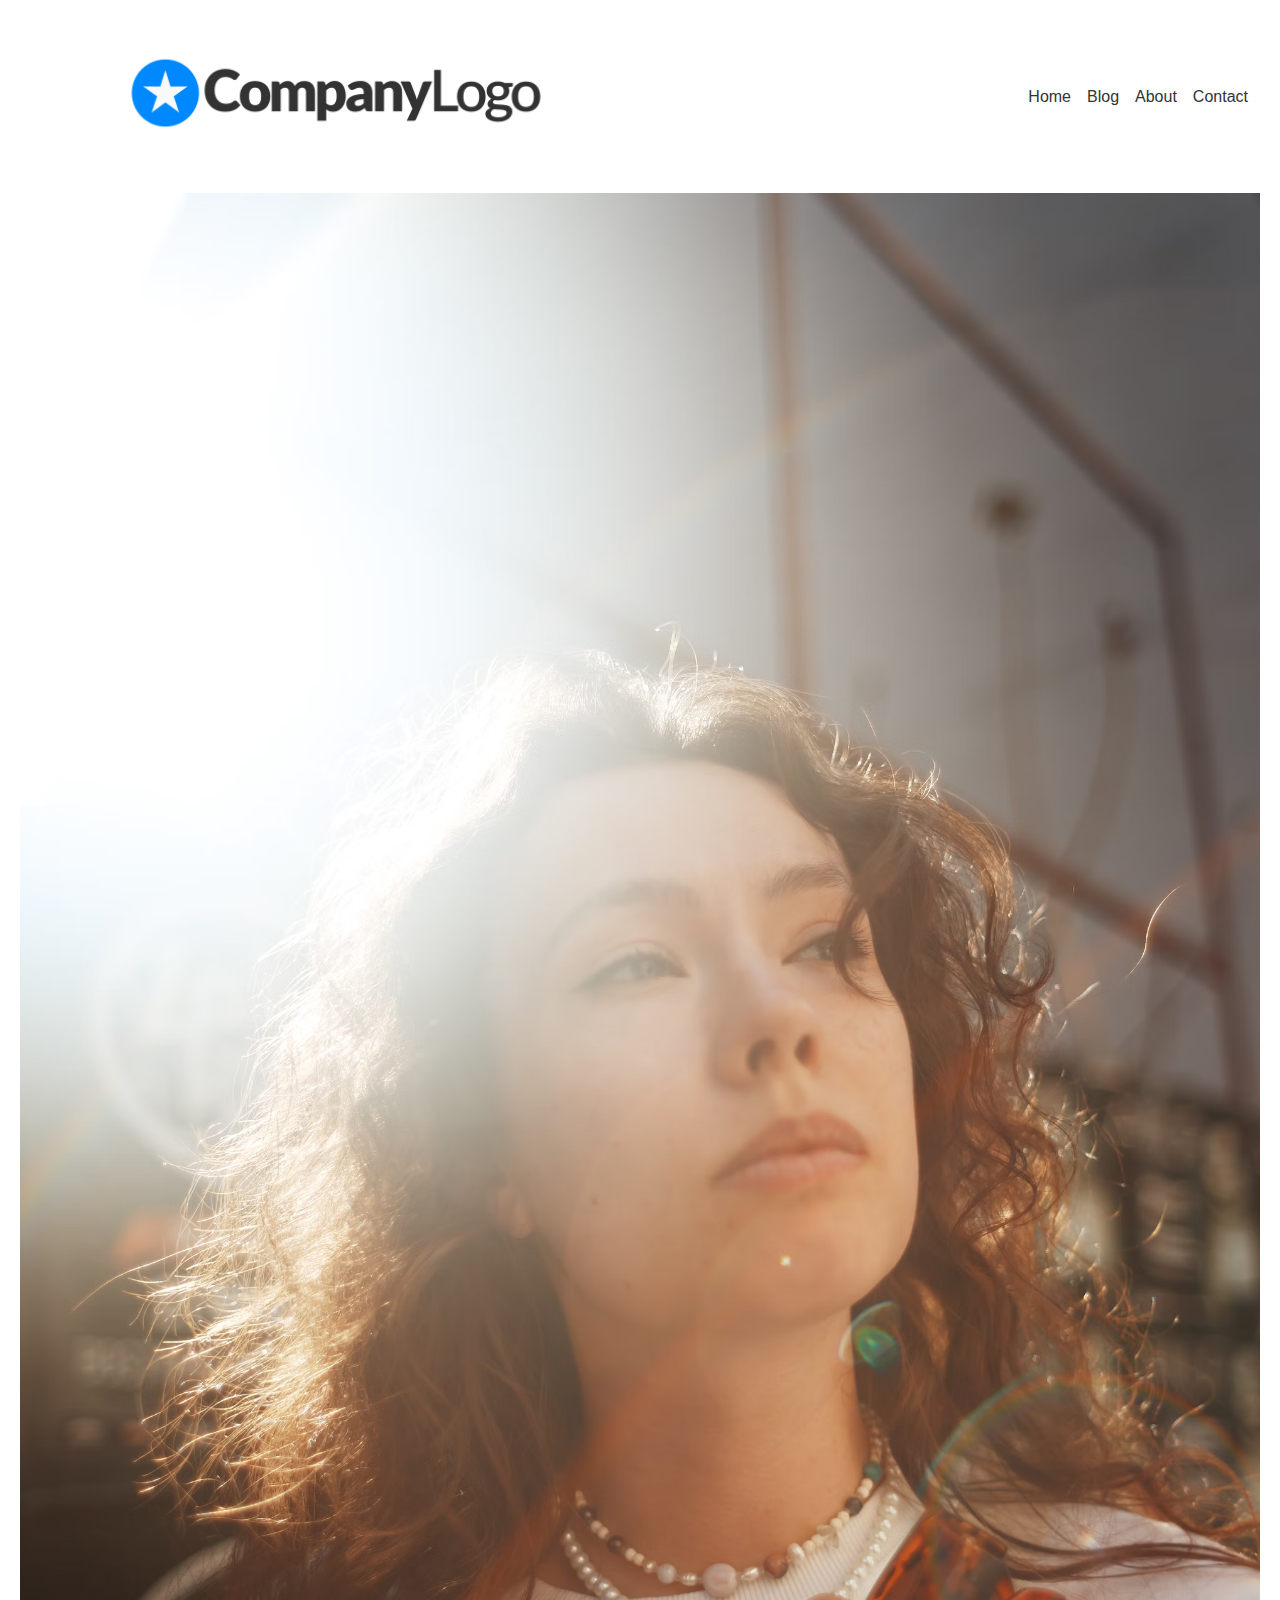
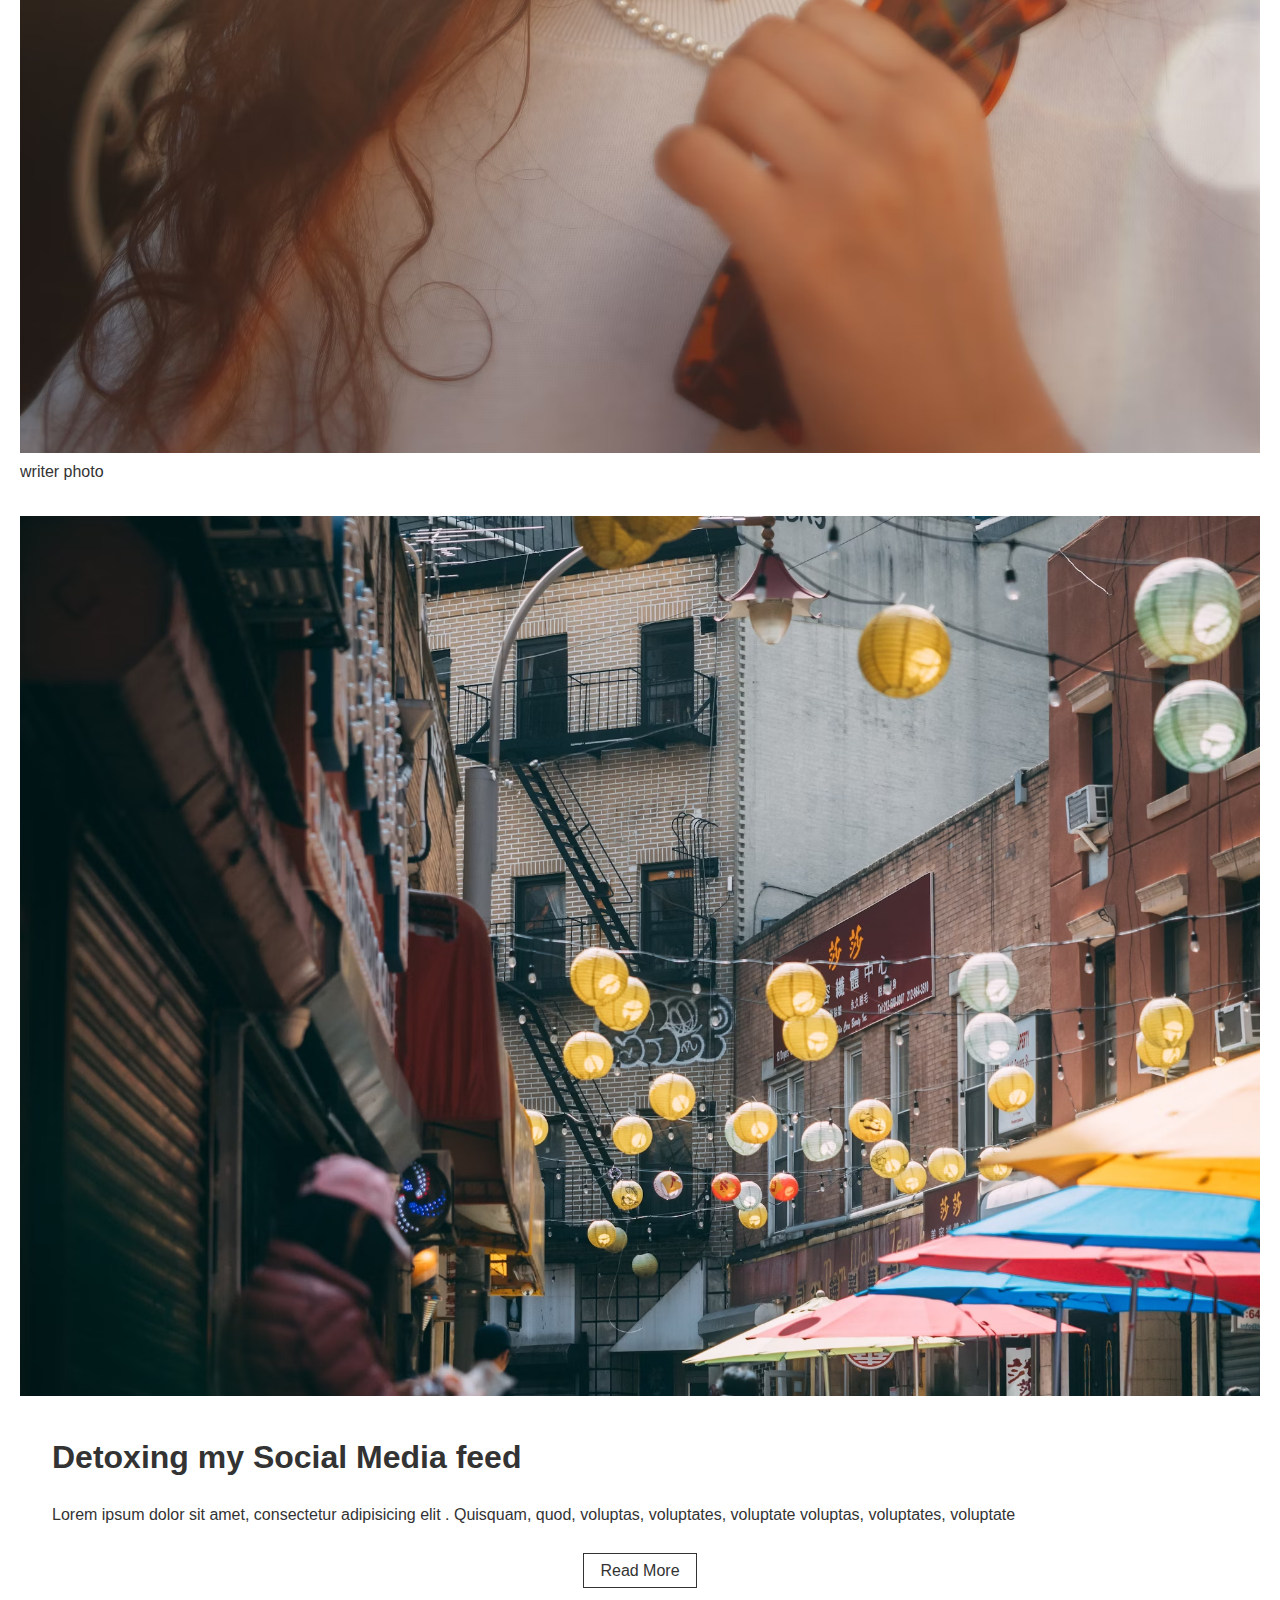
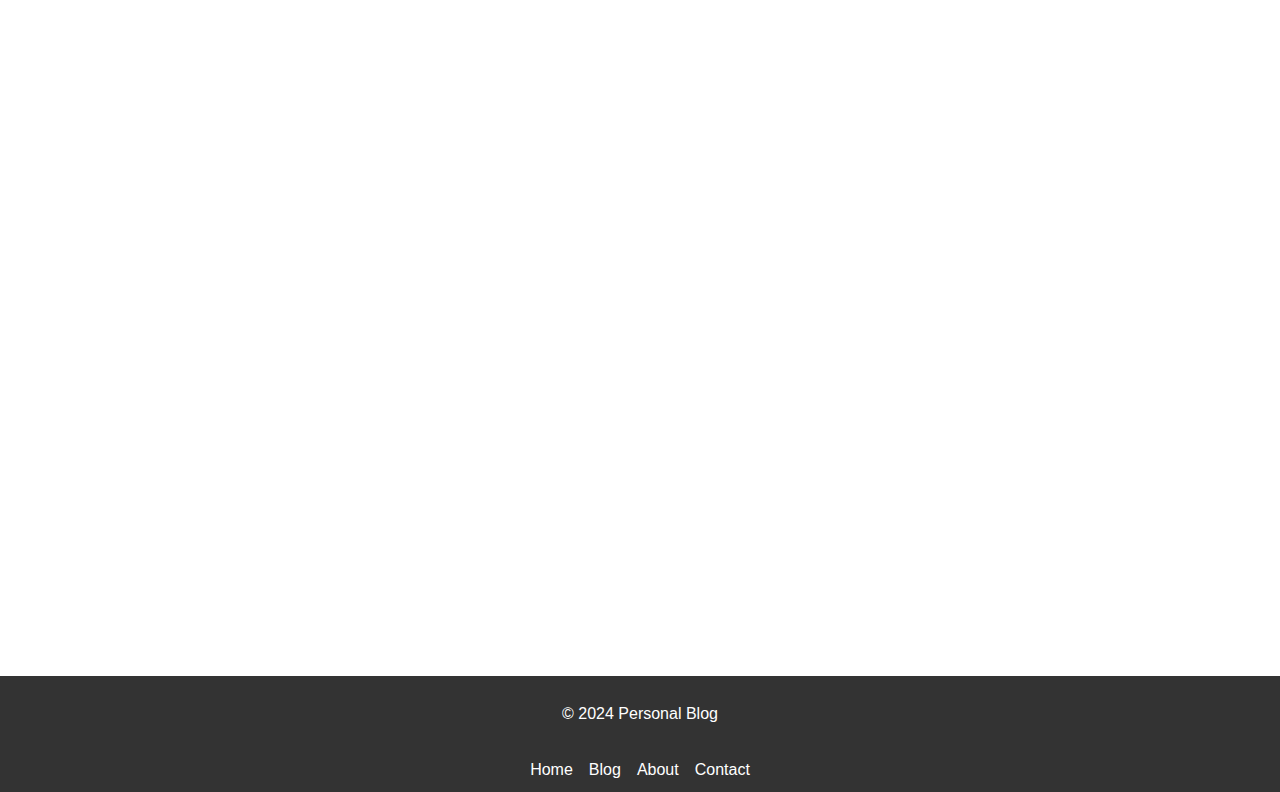
<file: index.html>
<!DOCTYPE html>
<html lang="en">

<head>
    <meta charset="UTF-8">
    <meta name="viewport" content="width=device-width, initial-scale=1.0">
    <title>Personal Blog</title>
    <link rel="stylesheet" href="assets/css/main.css">
    <link rel="stylesheet" href="assets/css/article.css">
</head>

<body>
    <nav>
        <div class="logo">
            <img src="assets/images/logo.png" alt="logo">
        </div>
        <div class="nav-bar">
            <ul>
                <li>
                    <a href="/">
                        Home
                    </a>
                </li>
                <li>
                    <a href="/blogpost-1.html">
                        Blog
                    </a>
                </li>
                <li>
                    <a href="/about.html">
                        About
                    </a>
                </li>
                <li>
                    <a href="/contact.html">
                        Contact
                    </a>
                </li>
                </li>
            </ul>
        </div>
    </nav>
    <article>
        <header>
            <div class="header-figure">
                <figure>
                    <img src="assets/images/photo.avif" alt="my photo">
                    <figcaption>writer photo</figcaption>
                </figure>
            </div>
            <div class="blog">
                <div class="blog-image">
                    <img src="assets/images/blog.avif" alt="blogpost">
                </div>
                <div class="content">
                    <h1>Detoxing my Social Media feed</h1>
                    <p>
                        Lorem ipsum dolor sit amet, consectetur adipisicing elit
                        . Quisquam, quod, voluptas, voluptates, voluptate
                        voluptas, voluptates, voluptate
                    </p>
                    <div class="blog-link">
                        <a href="blogpost-1.html">Read More</a>
                    </div>
                </div>
            </div>
        </header>
    </article>
    <footer>
        <div class="copy-write">
            <p>&copy; 2024 Personal Blog</p>
        </div>
        <div class="footer-bar">
            <ul>
                <li>
                    <a href="/">Home</a>
                </li>
                <li>
                    <a href="/blogpost-1.html">Blog</a>
                </li>
                <li>
                    <a href="/about.html">About</a>
                </li>
                <li>
                    <a href="contact.html">Contact</a>
                </li>
            </ul>
        </div>
    </footer>
</body>

</html>
</file>
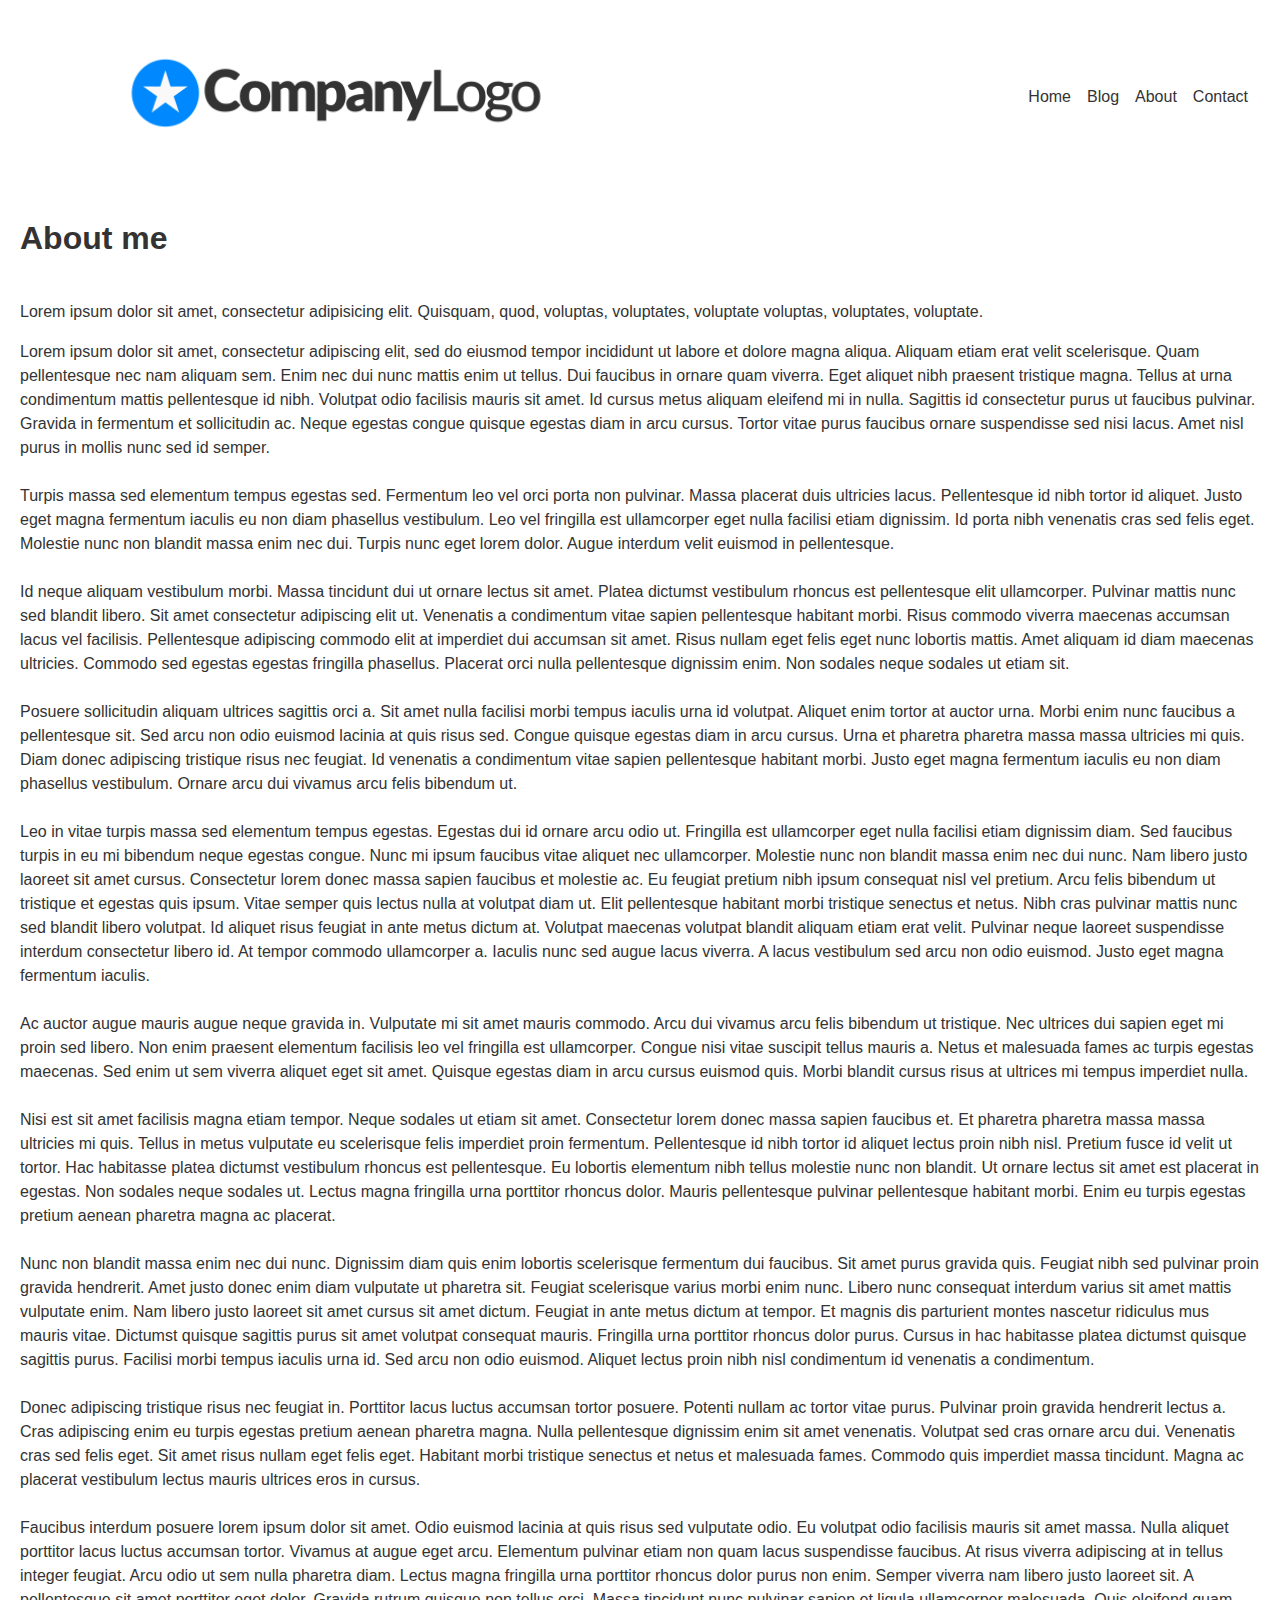
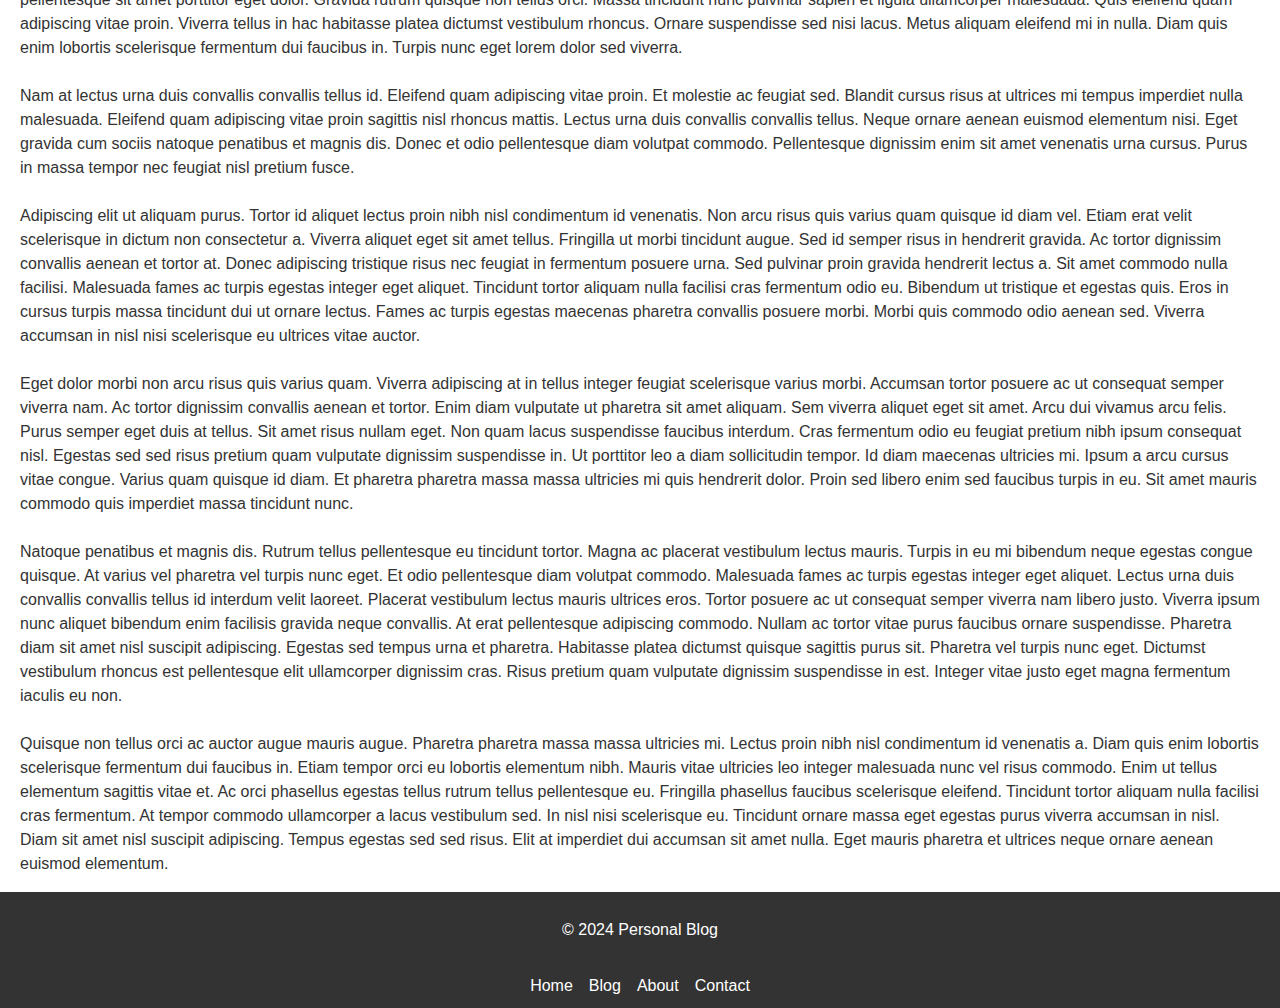
<file: about.html>
<!DOCTYPE html>
<html lang="en">

<head>
    <meta charset="UTF-8">
    <meta name="viewport" content="width=device-width, initial-scale=1.0">
    <title>About me</title>
    <link rel="stylesheet" href="assets/css/main.css">
</head>

<body>
    <nav>
        <div class="logo">
            <img src="assets/images/logo.png" alt="logo">
        </div>
            <ul>
                <li>
                    <a href="/">
                        Home
                    </a>
                </li>
                <li>
                    <a href="/blogpost-1.html">
                        Blog
                    </a>
                </li>
                <li>
                    <a href="/about.html">
                        About
                    </a>
                </li>
                <li>
                    <a href="/contact.html">
                        Contact
                    </a>
                </li>
                </li>
            </ul>
    </nav>
        <article>
            <header>
                <h1>About me</h1>
            </header>
            <section id ="about-section">
                <p>
                    Lorem ipsum dolor sit amet, consectetur adipisicing elit. Quisquam, quod, voluptas, voluptates,
                    voluptate voluptas, voluptates, voluptate.
                </p>
                <p>
                    Lorem ipsum dolor sit amet, consectetur adipiscing elit, sed do eiusmod tempor incididunt ut labore
                    et dolore magna aliqua. Aliquam etiam erat velit scelerisque. Quam pellentesque nec nam aliquam sem.
                    Enim nec dui nunc mattis enim ut tellus. Dui faucibus in ornare quam viverra. Eget aliquet nibh
                    praesent tristique magna. Tellus at urna condimentum mattis pellentesque id nibh. Volutpat odio
                    facilisis mauris sit amet. Id cursus metus aliquam eleifend mi in nulla. Sagittis id consectetur
                    purus ut faucibus pulvinar. Gravida in fermentum et sollicitudin ac. Neque egestas congue quisque
                    egestas diam in arcu cursus. Tortor vitae purus faucibus ornare suspendisse sed nisi lacus. Amet
                    nisl purus in mollis nunc sed id semper.
                    <br><br>
                    Turpis massa sed elementum tempus egestas sed. Fermentum leo vel orci porta non pulvinar. Massa
                    placerat duis ultricies lacus. Pellentesque id nibh tortor id aliquet. Justo eget magna fermentum
                    iaculis eu non diam phasellus vestibulum. Leo vel fringilla est ullamcorper eget nulla facilisi
                    etiam dignissim. Id porta nibh venenatis cras sed felis eget. Molestie nunc non blandit massa enim
                    nec dui. Turpis nunc eget lorem dolor. Augue interdum velit euismod in pellentesque.
                    <br><br>
                    Id neque aliquam vestibulum morbi. Massa tincidunt dui ut ornare lectus sit amet. Platea dictumst
                    vestibulum rhoncus est pellentesque elit ullamcorper. Pulvinar mattis nunc sed blandit libero. Sit
                    amet consectetur adipiscing elit ut. Venenatis a condimentum vitae sapien pellentesque habitant
                    morbi. Risus commodo viverra maecenas accumsan lacus vel facilisis. Pellentesque adipiscing commodo
                    elit at imperdiet dui accumsan sit amet. Risus nullam eget felis eget nunc lobortis mattis. Amet
                    aliquam id diam maecenas ultricies. Commodo sed egestas egestas fringilla phasellus. Placerat orci
                    nulla pellentesque dignissim enim. Non sodales neque sodales ut etiam sit.
                    <br><br>
                    Posuere sollicitudin aliquam ultrices sagittis orci a. Sit amet nulla facilisi morbi tempus iaculis
                    urna id volutpat. Aliquet enim tortor at auctor urna. Morbi enim nunc faucibus a pellentesque sit.
                    Sed arcu non odio euismod lacinia at quis risus sed. Congue quisque egestas diam in arcu cursus.
                    Urna et pharetra pharetra massa massa ultricies mi quis. Diam donec adipiscing tristique risus nec
                    feugiat. Id venenatis a condimentum vitae sapien pellentesque habitant morbi. Justo eget magna
                    fermentum iaculis eu non diam phasellus vestibulum. Ornare arcu dui vivamus arcu felis bibendum ut.
                    <br><br>
                    Leo in vitae turpis massa sed elementum tempus egestas. Egestas dui id ornare arcu odio ut.
                    Fringilla est ullamcorper eget nulla facilisi etiam dignissim diam. Sed faucibus turpis in eu mi
                    bibendum neque egestas congue. Nunc mi ipsum faucibus vitae aliquet nec ullamcorper. Molestie nunc
                    non blandit massa enim nec dui nunc. Nam libero justo laoreet sit amet cursus. Consectetur lorem
                    donec massa sapien faucibus et molestie ac. Eu feugiat pretium nibh ipsum consequat nisl vel
                    pretium. Arcu felis bibendum ut tristique et egestas quis ipsum. Vitae semper quis lectus nulla at
                    volutpat diam ut. Elit pellentesque habitant morbi tristique senectus et netus. Nibh cras pulvinar
                    mattis nunc sed blandit libero volutpat. Id aliquet risus feugiat in ante metus dictum at. Volutpat
                    maecenas volutpat blandit aliquam etiam erat velit. Pulvinar neque laoreet suspendisse interdum
                    consectetur libero id. At tempor commodo ullamcorper a. Iaculis nunc sed augue lacus viverra. A
                    lacus vestibulum sed arcu non odio euismod. Justo eget magna fermentum iaculis.
                    <br><br>
                    Ac auctor augue mauris augue neque gravida in. Vulputate mi sit amet mauris commodo. Arcu dui
                    vivamus arcu felis bibendum ut tristique. Nec ultrices dui sapien eget mi proin sed libero. Non enim
                    praesent elementum facilisis leo vel fringilla est ullamcorper. Congue nisi vitae suscipit tellus
                    mauris a. Netus et malesuada fames ac turpis egestas maecenas. Sed enim ut sem viverra aliquet eget
                    sit amet. Quisque egestas diam in arcu cursus euismod quis. Morbi blandit cursus risus at ultrices
                    mi tempus imperdiet nulla.
                    <br><br>
                    Nisi est sit amet facilisis magna etiam tempor. Neque sodales ut etiam sit amet. Consectetur lorem
                    donec massa sapien faucibus et. Et pharetra pharetra massa massa ultricies mi quis. Tellus in metus
                    vulputate eu scelerisque felis imperdiet proin fermentum. Pellentesque id nibh tortor id aliquet
                    lectus proin nibh nisl. Pretium fusce id velit ut tortor. Hac habitasse platea dictumst vestibulum
                    rhoncus est pellentesque. Eu lobortis elementum nibh tellus molestie nunc non blandit. Ut ornare
                    lectus sit amet est placerat in egestas. Non sodales neque sodales ut. Lectus magna fringilla urna
                    porttitor rhoncus dolor. Mauris pellentesque pulvinar pellentesque habitant morbi. Enim eu turpis
                    egestas pretium aenean pharetra magna ac placerat.
                    <br><br>
                    Nunc non blandit massa enim nec dui nunc. Dignissim diam quis enim lobortis scelerisque fermentum
                    dui faucibus. Sit amet purus gravida quis. Feugiat nibh sed pulvinar proin gravida hendrerit. Amet
                    justo donec enim diam vulputate ut pharetra sit. Feugiat scelerisque varius morbi enim nunc. Libero
                    nunc consequat interdum varius sit amet mattis vulputate enim. Nam libero justo laoreet sit amet
                    cursus sit amet dictum. Feugiat in ante metus dictum at tempor. Et magnis dis parturient montes
                    nascetur ridiculus mus mauris vitae. Dictumst quisque sagittis purus sit amet volutpat consequat
                    mauris. Fringilla urna porttitor rhoncus dolor purus. Cursus in hac habitasse platea dictumst
                    quisque sagittis purus. Facilisi morbi tempus iaculis urna id. Sed arcu non odio euismod. Aliquet
                    lectus proin nibh nisl condimentum id venenatis a condimentum.
                    <br><br>
                    Donec adipiscing tristique risus nec feugiat in. Porttitor lacus luctus accumsan tortor posuere.
                    Potenti nullam ac tortor vitae purus. Pulvinar proin gravida hendrerit lectus a. Cras adipiscing
                    enim eu turpis egestas pretium aenean pharetra magna. Nulla pellentesque dignissim enim sit amet
                    venenatis. Volutpat sed cras ornare arcu dui. Venenatis cras sed felis eget. Sit amet risus nullam
                    eget felis eget. Habitant morbi tristique senectus et netus et malesuada fames. Commodo quis
                    imperdiet massa tincidunt. Magna ac placerat vestibulum lectus mauris ultrices eros in cursus.
                    <br><br>
                    Faucibus interdum posuere lorem ipsum dolor sit amet. Odio euismod lacinia at quis risus sed
                    vulputate odio. Eu volutpat odio facilisis mauris sit amet massa. Nulla aliquet porttitor lacus
                    luctus accumsan tortor. Vivamus at augue eget arcu. Elementum pulvinar etiam non quam lacus
                    suspendisse faucibus. At risus viverra adipiscing at in tellus integer feugiat. Arcu odio ut sem
                    nulla pharetra diam. Lectus magna fringilla urna porttitor rhoncus dolor purus non enim. Semper
                    viverra nam libero justo laoreet sit. A pellentesque sit amet porttitor eget dolor. Gravida rutrum
                    quisque non tellus orci. Massa tincidunt nunc pulvinar sapien et ligula ullamcorper malesuada. Quis
                    eleifend quam adipiscing vitae proin. Viverra tellus in hac habitasse platea dictumst vestibulum
                    rhoncus. Ornare suspendisse sed nisi lacus. Metus aliquam eleifend mi in nulla. Diam quis enim
                    lobortis scelerisque fermentum dui faucibus in. Turpis nunc eget lorem dolor sed viverra.
                    <br><br>
                    Nam at lectus urna duis convallis convallis tellus id. Eleifend quam adipiscing vitae proin. Et
                    molestie ac feugiat sed. Blandit cursus risus at ultrices mi tempus imperdiet nulla malesuada.
                    Eleifend quam adipiscing vitae proin sagittis nisl rhoncus mattis. Lectus urna duis convallis
                    convallis tellus. Neque ornare aenean euismod elementum nisi. Eget gravida cum sociis natoque
                    penatibus et magnis dis. Donec et odio pellentesque diam volutpat commodo. Pellentesque dignissim
                    enim sit amet venenatis urna cursus. Purus in massa tempor nec feugiat nisl pretium fusce.
                    <br><br>
                    Adipiscing elit ut aliquam purus. Tortor id aliquet lectus proin nibh nisl condimentum id venenatis.
                    Non arcu risus quis varius quam quisque id diam vel. Etiam erat velit scelerisque in dictum non
                    consectetur a. Viverra aliquet eget sit amet tellus. Fringilla ut morbi tincidunt augue. Sed id
                    semper risus in hendrerit gravida. Ac tortor dignissim convallis aenean et tortor at. Donec
                    adipiscing tristique risus nec feugiat in fermentum posuere urna. Sed pulvinar proin gravida
                    hendrerit lectus a. Sit amet commodo nulla facilisi. Malesuada fames ac turpis egestas integer eget
                    aliquet. Tincidunt tortor aliquam nulla facilisi cras fermentum odio eu. Bibendum ut tristique et
                    egestas quis. Eros in cursus turpis massa tincidunt dui ut ornare lectus. Fames ac turpis egestas
                    maecenas pharetra convallis posuere morbi. Morbi quis commodo odio aenean sed. Viverra accumsan in
                    nisl nisi scelerisque eu ultrices vitae auctor.
                    <br><br>
                    Eget dolor morbi non arcu risus quis varius quam. Viverra adipiscing at in tellus integer feugiat
                    scelerisque varius morbi. Accumsan tortor posuere ac ut consequat semper viverra nam. Ac tortor
                    dignissim convallis aenean et tortor. Enim diam vulputate ut pharetra sit amet aliquam. Sem viverra
                    aliquet eget sit amet. Arcu dui vivamus arcu felis. Purus semper eget duis at tellus. Sit amet risus
                    nullam eget. Non quam lacus suspendisse faucibus interdum. Cras fermentum odio eu feugiat pretium
                    nibh ipsum consequat nisl. Egestas sed sed risus pretium quam vulputate dignissim suspendisse in. Ut
                    porttitor leo a diam sollicitudin tempor. Id diam maecenas ultricies mi. Ipsum a arcu cursus vitae
                    congue. Varius quam quisque id diam. Et pharetra pharetra massa massa ultricies mi quis hendrerit
                    dolor. Proin sed libero enim sed faucibus turpis in eu. Sit amet mauris commodo quis imperdiet massa
                    tincidunt nunc.
                    <br><br>
                    Natoque penatibus et magnis dis. Rutrum tellus pellentesque eu tincidunt tortor. Magna ac placerat
                    vestibulum lectus mauris. Turpis in eu mi bibendum neque egestas congue quisque. At varius vel
                    pharetra vel turpis nunc eget. Et odio pellentesque diam volutpat commodo. Malesuada fames ac turpis
                    egestas integer eget aliquet. Lectus urna duis convallis convallis tellus id interdum velit laoreet.
                    Placerat vestibulum lectus mauris ultrices eros. Tortor posuere ac ut consequat semper viverra nam
                    libero justo. Viverra ipsum nunc aliquet bibendum enim facilisis gravida neque convallis. At erat
                    pellentesque adipiscing commodo. Nullam ac tortor vitae purus faucibus ornare suspendisse. Pharetra
                    diam sit amet nisl suscipit adipiscing. Egestas sed tempus urna et pharetra. Habitasse platea
                    dictumst quisque sagittis purus sit. Pharetra vel turpis nunc eget. Dictumst vestibulum rhoncus est
                    pellentesque elit ullamcorper dignissim cras. Risus pretium quam vulputate dignissim suspendisse in
                    est. Integer vitae justo eget magna fermentum iaculis eu non.
                    <br><br>
                    Quisque non tellus orci ac auctor augue mauris augue. Pharetra pharetra massa massa ultricies mi.
                    Lectus proin nibh nisl condimentum id venenatis a. Diam quis enim lobortis scelerisque fermentum dui
                    faucibus in. Etiam tempor orci eu lobortis elementum nibh. Mauris vitae ultricies leo integer
                    malesuada nunc vel risus commodo. Enim ut tellus elementum sagittis vitae et. Ac orci phasellus
                    egestas tellus rutrum tellus pellentesque eu. Fringilla phasellus faucibus scelerisque eleifend.
                    Tincidunt tortor aliquam nulla facilisi cras fermentum. At tempor commodo ullamcorper a lacus
                    vestibulum sed. In nisl nisi scelerisque eu. Tincidunt ornare massa eget egestas purus viverra
                    accumsan in nisl. Diam sit amet nisl suscipit adipiscing. Tempus egestas sed sed risus. Elit at
                    imperdiet dui accumsan sit amet nulla. Eget mauris pharetra et ultrices neque ornare aenean euismod
                    elementum.
                </p>
            </section>
        </article>
    <footer>
        <div class="copy-write">
            <p>&copy; 2024 Personal Blog</p>
        </div>
        <div class="footer-bar">
            <ul>
                <li>
                    <a href="/">Home</a>
                </li>
                <li>
                    <a href="/blogpost-1.html">Blog</a>
                </li>
                <li>
                    <a href="/about.html">About</a>
                </li>
                <li>
                    <a href="/contact.html">Contact</a>
                </li>
            </ul>
        </div>
    </footer>
</body>

</html>
</file>
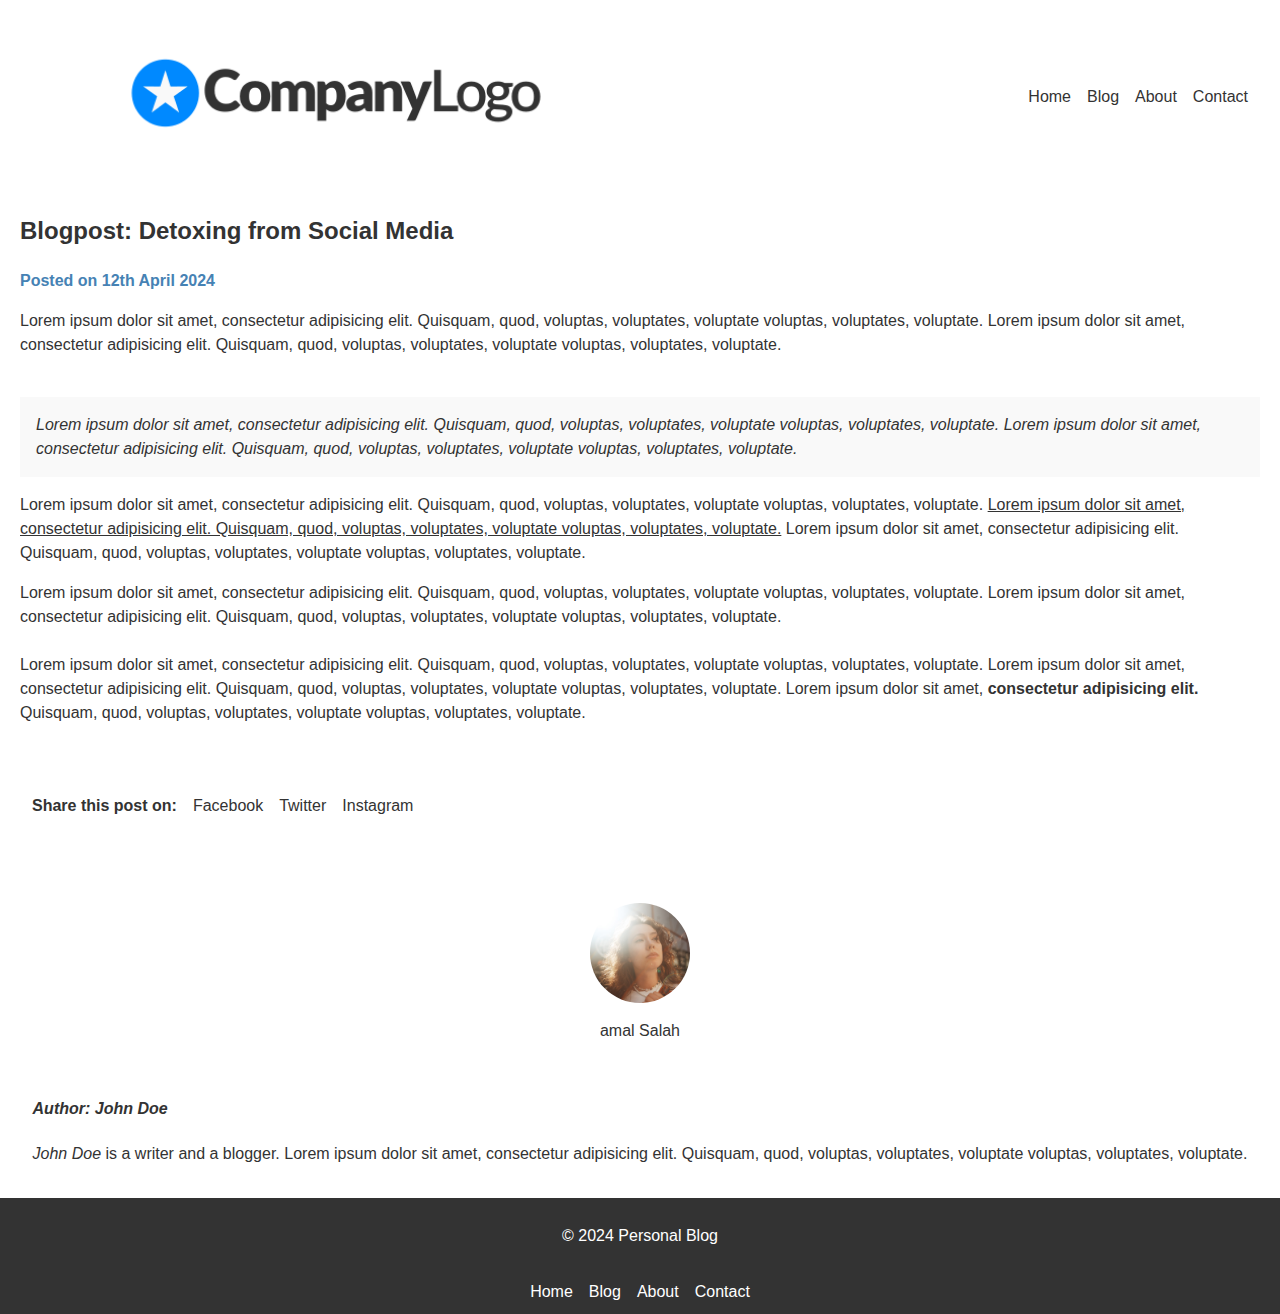
<file: blogpost-1.html>
<!DOCTYPE html>
<html lang="en">

<head>
    <meta charset="UTF-8">
    <meta name="viewport" content="width=device-width, initial-scale=1.0">
    <title>Detoxing from Social Media</title>
    <link rel="stylesheet" href="assets/css/main.css">
    <link rel="stylesheet" href="assets/css/blogpost.css">
</head>

<body>
    <nav>
        <div class="logo">
            <img src="assets/images/logo.png" alt="logo">
        </div>
        <div class="nav-bars">
            <ul>
                <li>
                    <a href="/">
                        Home
                    </a>
                </li>
                <li>
                    <a href="/blogpost-1.html">
                        Blog
                    </a>
                </li>
                <li>
                    <a href="/about.html">
                        About
                    </a>
                </li>
                <li>
                    <a href="/contact.html">
                        Contact
                    </a>
                </li>
                </li>
            </ul>
        </div>
    </nav>
        <div class="blog-post">
            <h2>
                <a href="#">Blogpost: Detoxing from Social Media</a>
            </h2>
            <h3>Posted on 12th April 2024</h3>
            <p>
                Lorem ipsum dolor sit amet, consectetur adipisicing elit.
                Quisquam, quod, voluptas, voluptates, voluptate voluptas,
                voluptates, voluptate. Lorem ipsum dolor sit amet, consectetur adipisicing elit.
                Quisquam, quod, voluptas, voluptates, voluptate voluptas,
                voluptates, voluptate.

                <br>
                <br>

            <blockquote>
                Lorem ipsum dolor sit amet, consectetur adipisicing elit.
                Quisquam, quod, voluptas, voluptates, voluptate voluptas,
                voluptates, voluptate. Lorem ipsum dolor sit amet, consectetur adipisicing elit.
                Quisquam, quod, voluptas, voluptates, voluptate voluptas,
                voluptates, voluptate.
            </blockquote>

            Lorem ipsum dolor sit amet, consectetur adipisicing elit.
            Quisquam, quod, voluptas, voluptates, voluptate voluptas,
            voluptates, voluptate. <u>Lorem ipsum dolor sit amet, consectetur adipisicing elit.
                Quisquam, quod, voluptas, voluptates, voluptate voluptas,
                voluptates, voluptate.</u> Lorem ipsum dolor sit amet, consectetur adipisicing elit.
            Quisquam, quod, voluptas, voluptates, voluptate voluptas,
            voluptates, voluptate.
            </p>
            <p>
                Lorem ipsum dolor sit amet, consectetur adipisicing elit.
                Quisquam, quod, voluptas, voluptates, voluptate voluptas,
                voluptates, voluptate. Lorem ipsum dolor sit amet, consectetur adipisicing elit.
                Quisquam, quod, voluptas, voluptates, voluptate voluptas,
                voluptates, voluptate.

                <br>
                <br>

                Lorem ipsum dolor sit amet, consectetur adipisicing elit.
                Quisquam, quod, voluptas, voluptates, voluptate voluptas,
                voluptates, voluptate. Lorem ipsum dolor sit amet, consectetur adipisicing elit.
                Quisquam, quod, voluptas, voluptates, voluptate voluptas,
                voluptates, voluptate. Lorem ipsum dolor sit amet, <b>consectetur adipisicing elit.</b>
                Quisquam, quod, voluptas, voluptates, voluptate voluptas,
                voluptates, voluptate.
            </p>
        </div>
    <section class="social-media">
        <h4>Share this post on: </h4>
        <ul>
            <li>
                <a href="https://www.facebook.com" target="_blank">Facebook</a>
            </li>
            <li>
                <a href="https://www.twitter.com" target="_blank">Twitter</a>
            </li>
            <li>
                <a href="https://www.instagram.com" target="_blank">Instagram</a>
            </li>
        </ul>
    </section>
    <div class="author-info">
        <figure>
            <div class="author-image">
                <img src="assets/images/photo.avif" alt="my photo" width="100">
            </div>

            <figcaption>amal Salah</figcaption>
        </figure>
        <div class="author-name">
            <h4><em>Author: John Doe</em></h4>
            <p><em>John Doe </em> is a writer and a blogger. Lorem ipsum dolor sit amet, consectetur adipisicing elit. Quisquam,
                quod, voluptas, voluptates, voluptate voluptas, voluptates, voluptate.</p>
        </div>
    </div>
    <footer>
        <div class="copy-write">
            <p>&copy; 2024 Personal Blog</p>
        </div>
        <div class="footer-bar">
            <ul>
                <li>
                    <a href="/">Home</a>
                </li>
                <li>
                    <a href="/blogpost-1.html">Blog</a>
                </li>
                <li>
                    <a href="/about.html">About</a>
                </li>
                <li>
                    <a href="/contact.html">Contact</a>
                </li>
            </ul>
        </div>
    </footer>
</body>

</html>
</file>
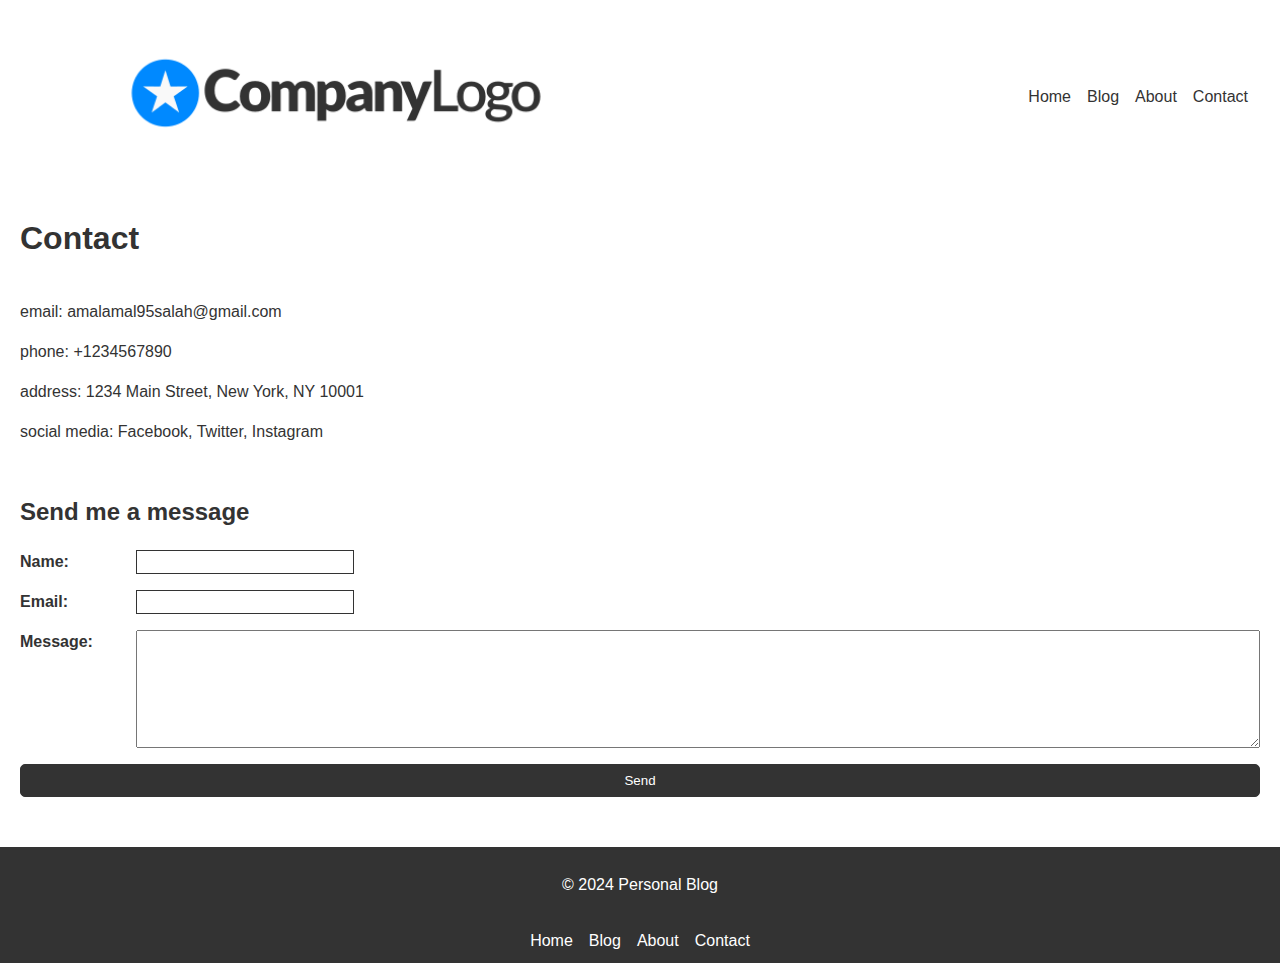
<file: contact.html>
<!DOCTYPE html>
<html lang="en">

<head>
    <meta charset="UTF-8">
    <meta name="viewport" content="width=device-width, initial-scale=1.0">
    <title>Contact</title>
    <link rel="stylesheet" href="assets/css/main.css">
    <link rel="stylesheet" href="assets/css/contact.css">
</head>

<body>
    <nav>
        <div class="logo">
            <img src="assets/images/logo.png" alt="logo">
        </div>
        <div class="nav-bar">
            <ul>
                <li>
                    <a href="/">
                        Home
                    </a>
                </li>
                <li>
                    <a href="/blogpost-1.html">
                        Blog
                    </a>
                </li>
                <li>
                    <a href="/about.html">
                        About
                    </a>
                </li>
                <li>
                    <a href="/contact.html">
                        Contact
                    </a>
                </li>
                </li>
            </ul>
        </div>
    </nav>
    <article>
        <header>
            <h1>Contact</h1>
        </header>
        <section id = "cotact-section">
            <p>
                email: <a href="mailto:amal95salah@gmail.com">amalamal95salah@gmail.com</a>
            </p>
            <p>
                phone: <a href="tel:+1234567890">+1234567890</a>
            </p>
            <p>
                address: 1234 Main Street, New York, NY 10001
            </p>
            <p>
                social media:
                <a href="https://www.facebook.com" target="_blank">Facebook</a>,
                <a href="https://www.twitter.com" target="_blank">Twitter</a>,
                <a href="https://www.instagram.com" target="_blank">Instagram</a>   
            </p>
        </section>
        <section class="contact-form">
            <h2>Send me a message</h2>
            <form action="contact.php" method="POST">
                <div class="contact-name">
                    <label for="name">Name:</label>
                    <input type="text" id="name" name="name" required>
                </div>
                <div class="contact-email">
                    <label for="email">Email:</label>
                    <input type="email" id="email" name="email" required>
                </div>
                <div class="contact-message">
                    <label for="message">Message:</label>
                    <textarea id="message" name="message" required></textarea>
                </div>
                <button type="submit">Send</button>
            </form>
        </section>
    </article>
    <footer>
        <div class="copy-write">
            <p>&copy; 2024 Personal Blog</p>
        </div>
        <div class="footer-nav">
            <ul>
                <li>
                    <a href="/">Home</a>
                </li>
                <li>
                    <a href="/blogpost-1.html">Blog</a>
                </li>
                <li>
                    <a href="/about.html">About</a>
                </li>
                <li>
                    <a href="/contact.html">Contact</a>
                </li>
            </ul>
        </div>
    </footer>
</body>

</html>
</file>
<file: assets/css/main.css>
@import 'navbar.css';
@import 'article.css';
@import 'footer.css';

body {
  font-family: 'Open Sans', sans-serif;
  font-size: 16px;
  line-height: 1.5;
  color: #333;
  margin: 0;
  padding: 0;
}

ul {
  list-style-type: none;
  margin: 0;
  padding: 0;
}

img {
  max-width: 100%;
  height: auto;
  object-fit: cover;
}

a {
    text-decoration: none;
    color: #333;
}
</file>
<file: assets/css/article.css>
article {
    padding: 0 20px;

}

article header {
    display: flex;
    justify-content: space-between;
    gap: 2rem;
}

article header figure {
    margin: 0
}

.blog-image {
    max-height: 50%;
    overflow: hidden;
}

.content {
    padding: 1rem 2rem;
}

.content .blog-link {
    margin-top: 2rem;
    text-align: center
}

.content .blog-link a {
    border: 1px solid #333;
    padding: 0.5rem 1rem;
}

.blog-post h3 {
    font-size: 1rem;
    margin: 1rem 0;
    color: steelblue
}

blockquote {
    font-style: italic;
    padding-left: 1rem;
    margin: 1rem 0;
    background-color: #f9f9f9;
    padding: 1rem;
    color: #333;
}

@media screen and (min-width: 600px) {
    article header {
        flex-wrap: wrap;
    }
}
</file>
<file: assets/css/blogpost.css>
.blog-post {
    padding: 0 20px;
}

.author-info {
    display: flex;;
    gap: 2rem;
    margin-top: 2rem;
    padding: 1rem 2rem;
    flex-wrap: wrap;
}

.author-info figure {
    margin: 0;
    display: flex;
    justify-content: center;
    flex-direction: column;
    align-items: center;
}

.author-info .author-image {
    width: 100px;
    height: 100px;
    border-radius: 50%;
    padding-bottom: 1rem;
}

.author-info .author-image img {
    width: 100%;
    height: 100%;
    border-radius: 50%;
}

.social-media {
    margin-top: 2rem;
    padding: 1rem 2rem;
    display: flex;
    gap: 1rem;
    align-items: center;
    flex-wrap: wrap;
}

.social-media ul {
    display: flex;
    gap: 1rem;
}

@media screen and (min-width: 600px) {
    .author-info {
        justify-content: center;
    }
}
</file>
<file: assets/css/contact.css>
.contact-form {
    margin-top: 50px;
    margin-bottom: 50px;
}

.contact-form form {
    display: flex;
    flex-direction: column;
    gap: 1rem;
}

.contact-form form > div {
    display: flex;
    gap: 1rem;
}


.contact-form form label {
    font-weight: bold;
    min-width: 100px;
}

.contact-form form input {
    padding: 0 0.5rem;
    border: 1px solid #333;
    min-width: 200px;
}

.contact-form form textarea {
    padding: 0.5rem;
    width: 100%;
    height: 100px;
}


.contact-form form button {
    padding: 0.5rem 1rem;
    border: 1px solid #333;
    background-color: #333;
    color: white;
    cursor: pointer;
    border-radius: 5px;
}
</file>
